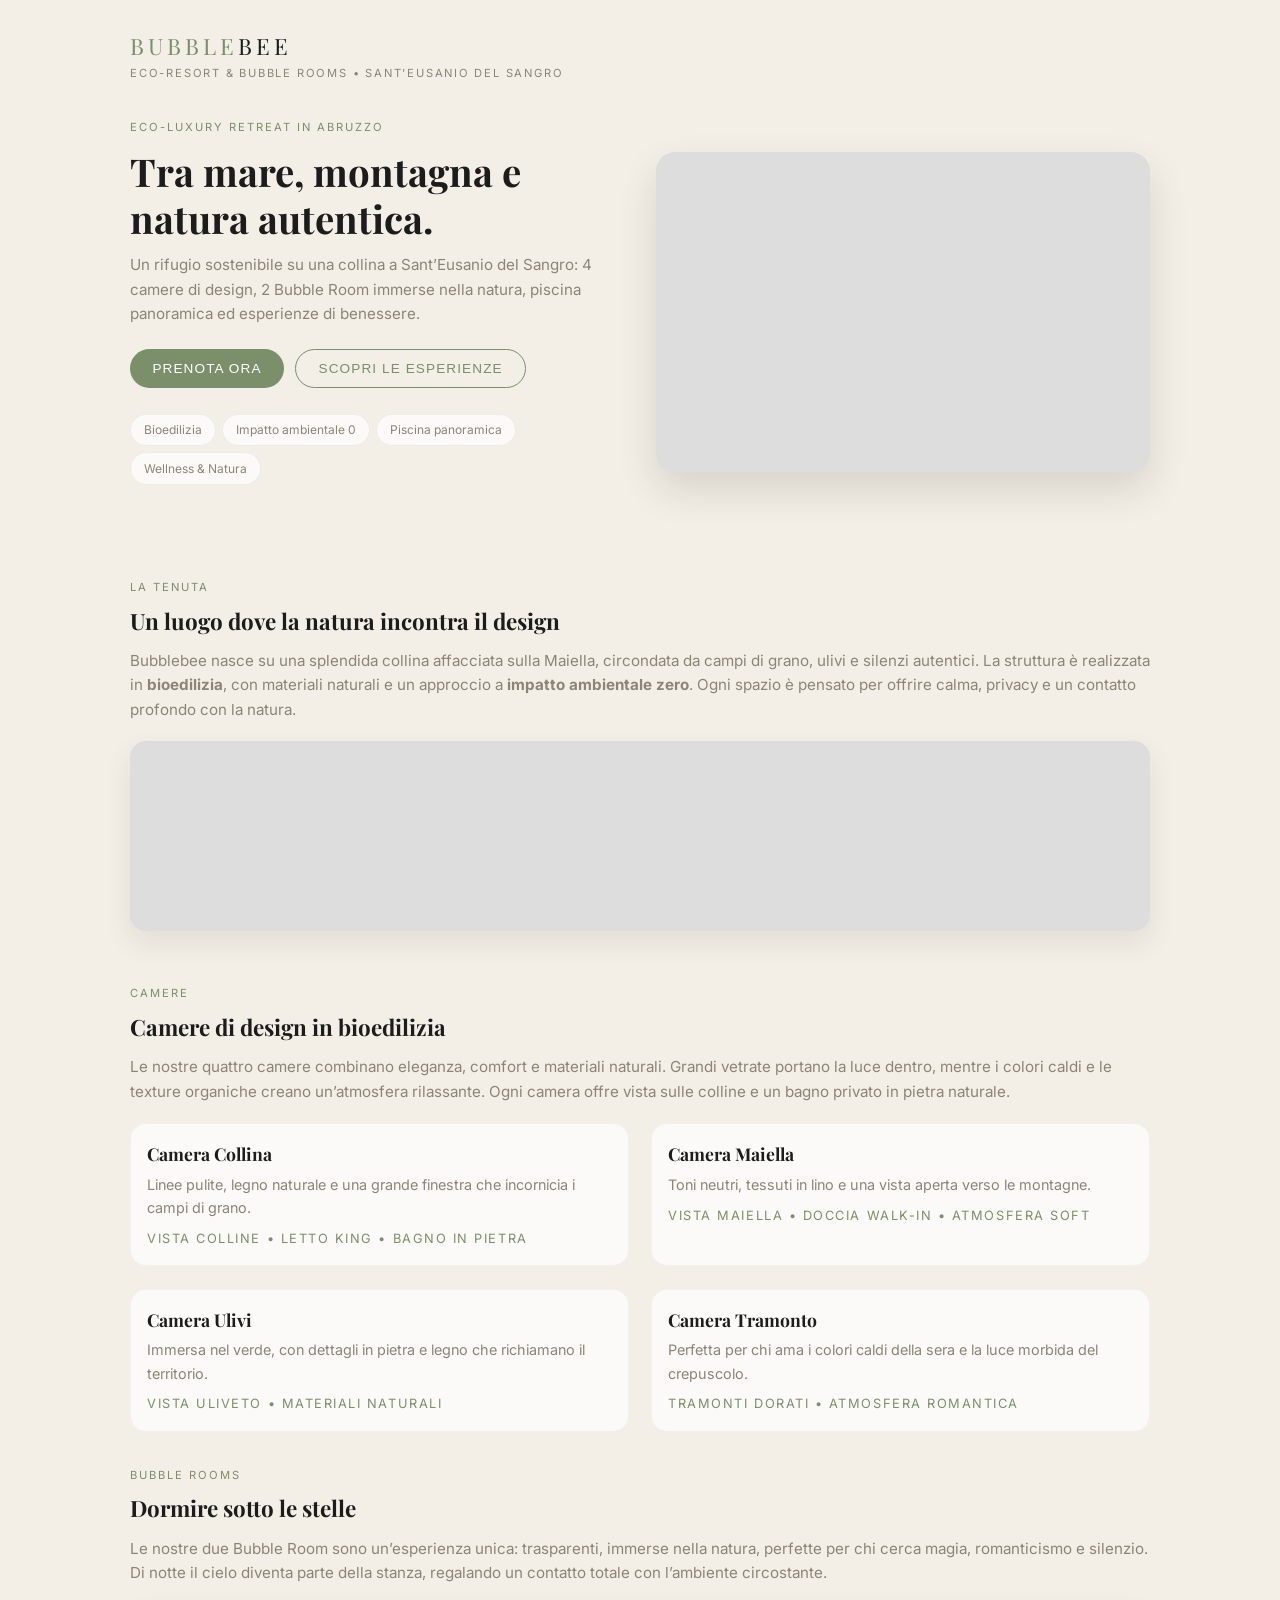
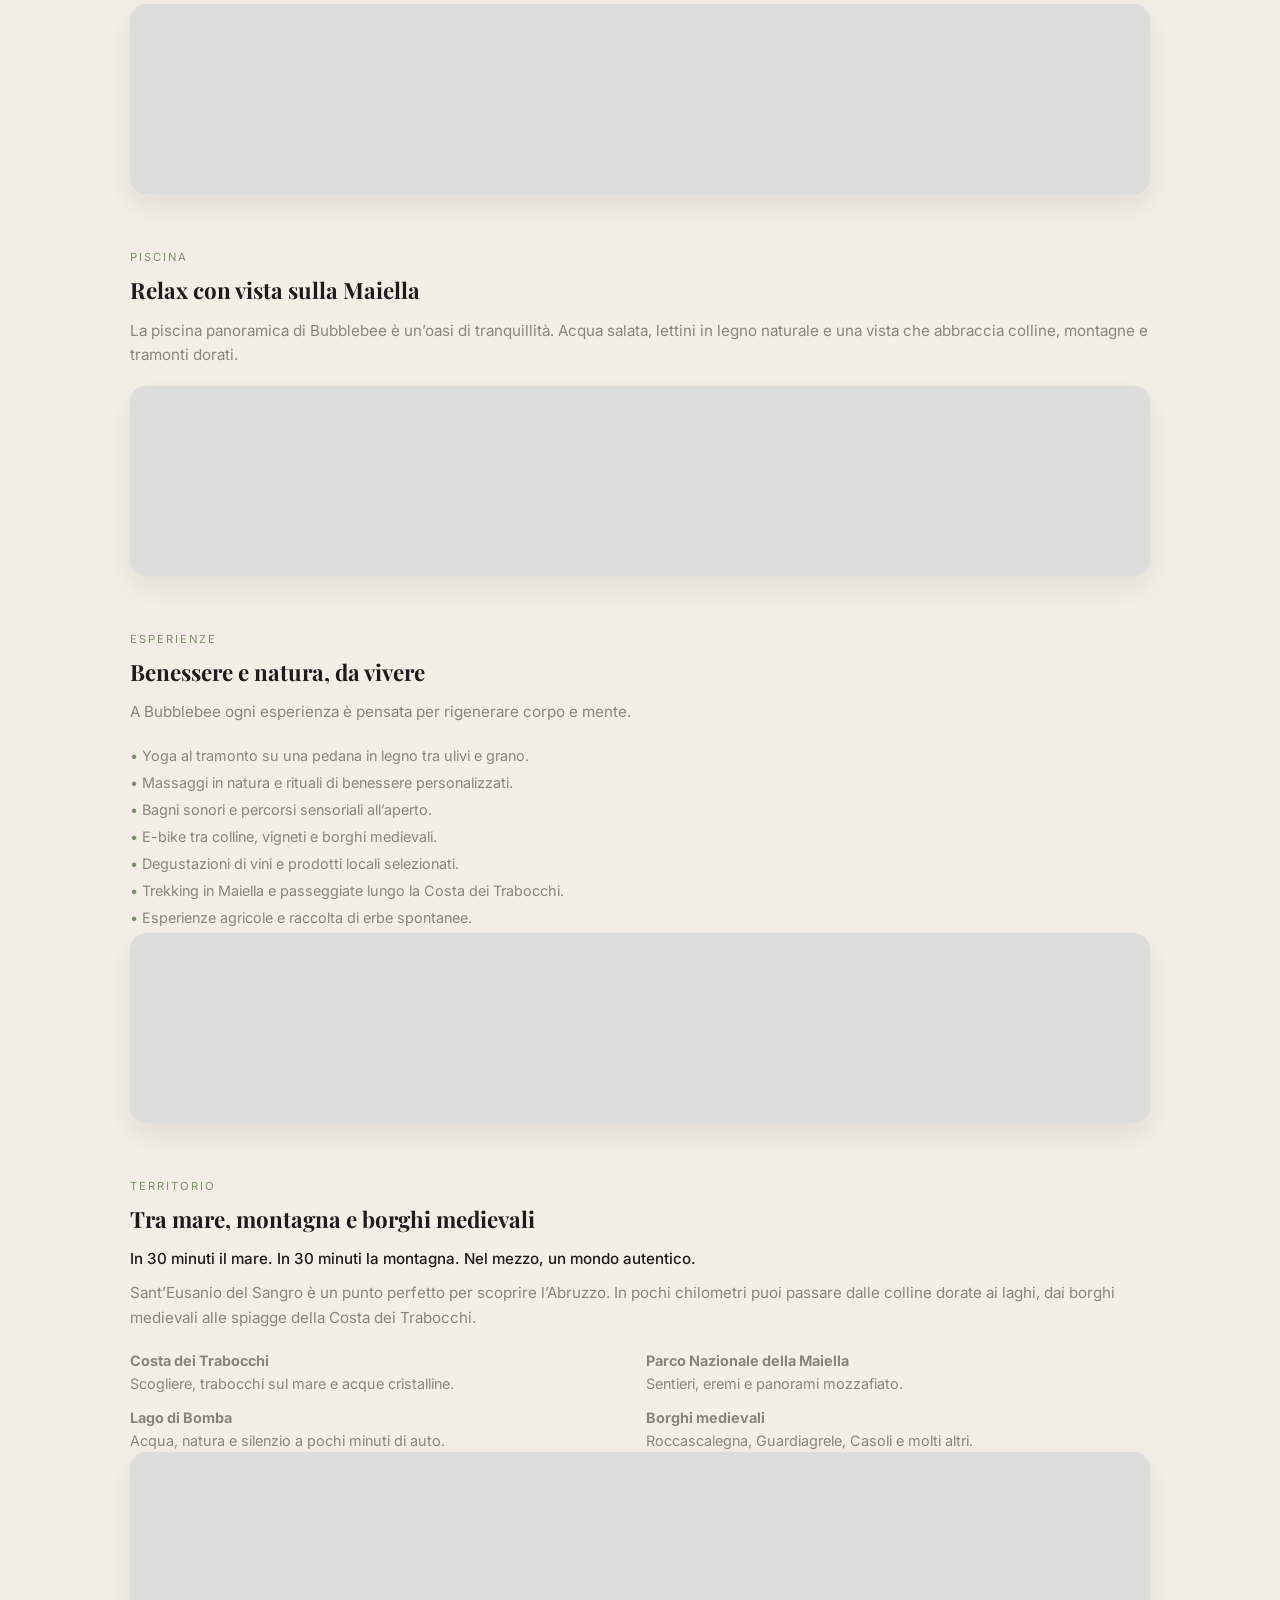
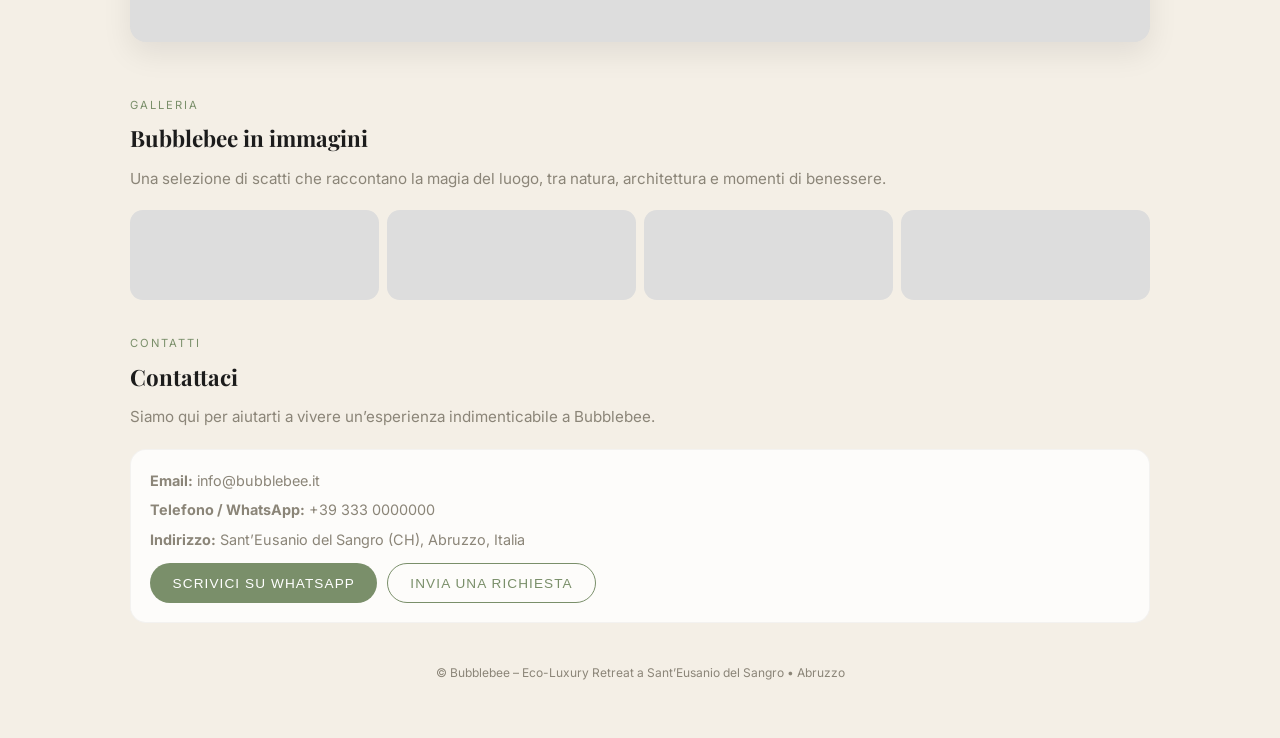
<file: index.html>
<!DOCTYPE html>
<html lang="it">
<head>
  <meta charset="UTF-8" />
  <meta name="viewport" content="width=device-width, initial-scale=1.0" />
  <title>Bubblebee | Eco-Luxury Retreat in Abruzzo</title>

  <!-- Google Fonts -->
  <link href="https://fonts.googleapis.com/css2?family=Playfair+Display:wght@500;600&family=Inter:wght@300;400;500&display=swap" rel="stylesheet">

  <style>
    :root {
      --bg: #f4efe6;
      --text: #1c1c1c;
      --accent: #7a8f6a;
      --gold: #cbb892;
      --muted: #8b8578;
      --max-width: 1100px;
    }

    * {
      margin: 0;
      padding: 0;
      box-sizing: border-box;
    }

    body {
      font-family: 'Inter', system-ui, -apple-system, BlinkMacSystemFont, sans-serif;
      background-color: var(--bg);
      color: var(--text);
      line-height: 1.6;
      -webkit-font-smoothing: antialiased;
    }

    img {
      max-width: 100%;
      display: block;
    }

    a {
      text-decoration: none;
      color: inherit;
    }

    .page {
      max-width: var(--max-width);
      margin: 0 auto;
      padding: 0 1.5rem 3rem;
    }

    header {
      padding: 1.2rem 0 0.8rem;
      display: flex;
      align-items: center;
      justify-content: space-between;
    }

    .logo {
      font-family: 'Playfair Display', serif;
      font-size: 1.4rem;
      letter-spacing: 0.18em;
      text-transform: uppercase;
    }

    .logo span {
      color: var(--accent);
    }

    .header-tagline {
      font-size: 0.7rem;
      text-transform: uppercase;
      letter-spacing: 0.16em;
      color: var(--muted);
    }

    /* HERO */
    .hero {
      padding: 1.5rem 0 2.5rem;
    }

    .hero-tag {
      font-size: 0.7rem;
      text-transform: uppercase;
      letter-spacing: 0.18em;
      color: var(--accent);
      margin-bottom: 0.7rem;
    }

    .hero-title {
      font-family: 'Playfair Display', serif;
      font-size: 1.9rem;
      line-height: 1.2;
      margin-bottom: 0.8rem;
    }

    .hero-subtitle {
      font-size: 0.95rem;
      color: var(--muted);
      margin-bottom: 1.4rem;
    }

    .hero-cta {
      display: flex;
      gap: 0.7rem;
      margin-bottom: 1.6rem;
      flex-wrap: wrap;
    }

    .btn-primary {
      background-color: var(--accent);
      color: #fff;
      padding: 0.7rem 1.4rem;
      border-radius: 999px;
      font-size: 0.85rem;
      letter-spacing: 0.08em;
      text-transform: uppercase;
      border: none;
      cursor: pointer;
    }

    .btn-outline {
      border: 1px solid var(--accent);
      color: var(--accent);
      padding: 0.7rem 1.4rem;
      border-radius: 999px;
      font-size: 0.85rem;
      letter-spacing: 0.08em;
      text-transform: uppercase;
      background: transparent;
      cursor: pointer;
    }

    .hero-image {
      border-radius: 1.2rem;
      overflow: hidden;
      margin-top: 0.8rem;
      box-shadow: 0 18px 40px rgba(0, 0, 0, 0.12);
      background: #ddd;
      min-height: 210px;
      background-image: url("https://images.pexels.com/photos/258154/pexels-photo-258154.jpeg");
      background-size: cover;
      background-position: center;
    }

    /* SECTIONS */
    section {
      padding: 2.2rem 0 0;
    }

    .section-label {
      font-size: 0.7rem;
      text-transform: uppercase;
      letter-spacing: 0.18em;
      color: var(--accent);
      margin-bottom: 0.4rem;
    }

    .section-title {
      font-family: 'Playfair Display', serif;
      font-size: 1.4rem;
      margin-bottom: 0.6rem;
    }

    .section-text {
      font-size: 0.95rem;
      color: var(--muted);
      margin-bottom: 1.2rem;
    }

    .card-image {
      border-radius: 1rem;
      overflow: hidden;
      margin-bottom: 1.2rem;
      background: #ddd;
      min-height: 190px;
      background-size: cover;
      background-position: center;
      box-shadow: 0 12px 30px rgba(0, 0, 0, 0.08);
    }

    .pill-row {
      display: flex;
      flex-wrap: wrap;
      gap: 0.4rem;
      margin-bottom: 1.2rem;
    }

    .pill {
      border-radius: 999px;
      border: 1px solid rgba(0, 0, 0, 0.06);
      padding: 0.35rem 0.8rem;
      font-size: 0.75rem;
      color: var(--muted);
      background-color: rgba(255, 255, 255, 0.7);
    }

    /* ROOMS GRID */
    .rooms-grid {
      display: grid;
      grid-template-columns: 1fr;
      gap: 1.4rem;
      margin-top: 0.8rem;
    }

    .room-card {
      background: rgba(255, 255, 255, 0.7);
      border-radius: 1rem;
      padding: 1rem;
      border: 1px solid rgba(0, 0, 0, 0.04);
    }

    .room-title {
      font-family: 'Playfair Display', serif;
      font-size: 1.1rem;
      margin-bottom: 0.3rem;
    }

    .room-text {
      font-size: 0.9rem;
      color: var(--muted);
      margin-bottom: 0.6rem;
    }

    .room-meta {
      font-size: 0.8rem;
      color: var(--accent);
      text-transform: uppercase;
      letter-spacing: 0.12em;
    }

    /* EXPERIENCES LIST */
    .experience-list {
      list-style: none;
      margin-top: 0.4rem;
    }

    .experience-list li {
      font-size: 0.9rem;
      color: var(--muted);
      margin-bottom: 0.25rem;
    }

    .experience-list li::before {
      content: "• ";
      color: var(--accent);
    }

    /* TERRITORY */
    .territory-highlight {
      font-size: 0.95rem;
      color: var(--text);
      font-weight: 500;
      margin-bottom: 0.6rem;
    }

    .territory-grid {
      display: grid;
      grid-template-columns: 1fr;
      gap: 0.7rem;
      font-size: 0.9rem;
      color: var(--muted);
    }

    /* GALLERY */
    .gallery-grid {
      display: grid;
      grid-template-columns: repeat(2, 1fr);
      gap: 0.5rem;
      margin-top: 0.8rem;
    }

    .gallery-item {
      border-radius: 0.8rem;
      overflow: hidden;
      background: #ddd;
      min-height: 90px;
      background-size: cover;
      background-position: center;
    }

    /* CONTACT */
    .contact-box {
      background: rgba(255, 255, 255, 0.8);
      border-radius: 1rem;
      padding: 1.2rem;
      border: 1px solid rgba(0, 0, 0, 0.04);
      margin-top: 0.8rem;
    }

    .contact-row {
      font-size: 0.9rem;
      color: var(--muted);
      margin-bottom: 0.4rem;
    }

    .contact-actions {
      display: flex;
      flex-wrap: wrap;
      gap: 0.6rem;
      margin-top: 0.8rem;
    }

    footer {
      padding-top: 2.5rem;
      font-size: 0.75rem;
      color: var(--muted);
      text-align: center;
    }

    /* DESKTOP */
    @media (min-width: 768px) {
      .page {
        padding: 0 2.5rem 3.5rem;
      }

      header {
        padding-top: 1.8rem;
      }

      .hero {
        display: grid;
        grid-template-columns: 1.1fr 1.1fr;
        gap: 2rem;
        align-items: center;
      }

      .hero-title {
        font-size: 2.4rem;
      }

      .hero-image {
        margin-top: 0;
        min-height: 320px;
      }

      .rooms-grid {
        grid-template-columns: repeat(2, 1fr);
      }

      .gallery-grid {
        grid-template-columns: repeat(4, 1fr);
      }

      .territory-grid {
        grid-template-columns: repeat(2, 1fr);
      }
    }
  </style>
</head>
<body>
  <div class="page">
    <!-- HEADER -->
    <header>
      <div>
        <div class="logo"><span>Bubble</span>bee</div>
        <div class="header-tagline">Eco-Resort & Bubble Rooms • Sant'Eusanio del Sangro</div>
      </div>
    </header>

    <!-- HERO -->
    <main>
      <section class="hero" id="top">
        <div>
          <div class="hero-tag">Eco-Luxury Retreat in Abruzzo</div>
          <h1 class="hero-title">Tra mare, montagna e natura autentica.</h1>
          <p class="hero-subtitle">
            Un rifugio sostenibile su una collina a Sant’Eusanio del Sangro: 4 camere di design,
            2 Bubble Room immerse nella natura, piscina panoramica ed esperienze di benessere.
          </p>
          <div class="hero-cta">
            <button class="btn-primary">Prenota ora</button>
            <button class="btn-outline">Scopri le esperienze</button>
          </div>
          <div class="pill-row">
            <span class="pill">Bioedilizia</span>
            <span class="pill">Impatto ambientale 0</span>
            <span class="pill">Piscina panoramica</span>
            <span class="pill">Wellness & Natura</span>
          </div>
        </div>
        <div class="hero-image"></div>
      </section>

      <!-- LA TENUTA -->
      <section id="tenuta">
        <div class="section-label">La Tenuta</div>
        <h2 class="section-title">Un luogo dove la natura incontra il design</h2>
        <p class="section-text">
          Bubblebee nasce su una splendida collina affacciata sulla Maiella, circondata da campi di grano,
          ulivi e silenzi autentici. La struttura è realizzata in <strong>bioedilizia</strong>, con materiali
          naturali e un approccio a <strong>impatto ambientale zero</strong>. Ogni spazio è pensato per offrire
          calma, privacy e un contatto profondo con la natura.
        </p>
        <div class="card-image"
             style="background-image:url('https://images.pexels.com/photos/259588/pexels-photo-259588.jpeg');">
        </div>
      </section>

      <!-- CAMERE -->
      <section id="camere">
        <div class="section-label">Camere</div>
        <h2 class="section-title">Camere di design in bioedilizia</h2>
        <p class="section-text">
          Le nostre quattro camere combinano eleganza, comfort e materiali naturali. Grandi vetrate portano
          la luce dentro, mentre i colori caldi e le texture organiche creano un’atmosfera rilassante.
          Ogni camera offre vista sulle colline e un bagno privato in pietra naturale.
        </p>

        <div class="rooms-grid">
          <article class="room-card">
            <h3 class="room-title">Camera Collina</h3>
            <p class="room-text">
              Linee pulite, legno naturale e una grande finestra che incornicia i campi di grano.
            </p>
            <div class="room-meta">Vista colline • Letto king • Bagno in pietra</div>
          </article>

          <article class="room-card">
            <h3 class="room-title">Camera Maiella</h3>
            <p class="room-text">
              Toni neutri, tessuti in lino e una vista aperta verso le montagne.
            </p>
            <div class="room-meta">Vista Maiella • Doccia walk-in • Atmosfera soft</div>
          </article>

          <article class="room-card">
            <h3 class="room-title">Camera Ulivi</h3>
            <p class="room-text">
              Immersa nel verde, con dettagli in pietra e legno che richiamano il territorio.
            </p>
            <div class="room-meta">Vista uliveto • Materiali naturali</div>
          </article>

          <article class="room-card">
            <h3 class="room-title">Camera Tramonto</h3>
            <p class="room-text">
              Perfetta per chi ama i colori caldi della sera e la luce morbida del crepuscolo.
            </p>
            <div class="room-meta">Tramonti dorati • Atmosfera romantica</div>
          </article>
        </div>
      </section>

      <!-- BUBBLE ROOMS -->
      <section id="bubble">
        <div class="section-label">Bubble Rooms</div>
        <h2 class="section-title">Dormire sotto le stelle</h2>
        <p class="section-text">
          Le nostre due Bubble Room sono un’esperienza unica: trasparenti, immerse nella natura,
          perfette per chi cerca magia, romanticismo e silenzio. Di notte il cielo diventa parte
          della stanza, regalando un contatto totale con l’ambiente circostante.
        </p>
        <div class="card-image"
             style="background-image:url('https://images.pexels.com/photos/258154/pexels-photo-258154.jpeg');">
        </div>
      </section>

      <!-- PISCINA -->
      <section id="piscina">
        <div class="section-label">Piscina</div>
        <h2 class="section-title">Relax con vista sulla Maiella</h2>
        <p class="section-text">
          La piscina panoramica di Bubblebee è un’oasi di tranquillità. Acqua salata, lettini in legno
          naturale e una vista che abbraccia colline, montagne e tramonti dorati.
        </p>
        <div class="card-image"
             style="background-image:url('https://images.pexels.com/photos/261102/pexels-photo-261102.jpeg');">
        </div>
      </section>

      <!-- ESPERIENZE -->
      <section id="esperienze">
        <div class="section-label">Esperienze</div>
        <h2 class="section-title">Benessere e natura, da vivere</h2>
        <p class="section-text">
          A Bubblebee ogni esperienza è pensata per rigenerare corpo e mente.
        </p>
        <ul class="experience-list">
          <li>Yoga al tramonto su una pedana in legno tra ulivi e grano.</li>
          <li>Massaggi in natura e rituali di benessere personalizzati.</li>
          <li>Bagni sonori e percorsi sensoriali all’aperto.</li>
          <li>E-bike tra colline, vigneti e borghi medievali.</li>
          <li>Degustazioni di vini e prodotti locali selezionati.</li>
          <li>Trekking in Maiella e passeggiate lungo la Costa dei Trabocchi.</li>
          <li>Esperienze agricole e raccolta di erbe spontanee.</li>
        </ul>
        <div class="card-image"
             style="background-image:url('https://images.pexels.com/photos/2908175/pexels-photo-2908175.jpeg');">
        </div>
      </section>

      <!-- TERRITORIO -->
      <section id="territorio">
        <div class="section-label">Territorio</div>
        <h2 class="section-title">Tra mare, montagna e borghi medievali</h2>
        <p class="territory-highlight">
          In 30 minuti il mare. In 30 minuti la montagna. Nel mezzo, un mondo autentico.
        </p>
        <p class="section-text">
          Sant’Eusanio del Sangro è un punto perfetto per scoprire l’Abruzzo. In pochi chilometri
          puoi passare dalle colline dorate ai laghi, dai borghi medievali alle spiagge della
          Costa dei Trabocchi.
        </p>
        <div class="territory-grid">
          <div><strong>Costa dei Trabocchi</strong><br>Scogliere, trabocchi sul mare e acque cristalline.</div>
          <div><strong>Parco Nazionale della Maiella</strong><br>Sentieri, eremi e panorami mozzafiato.</div>
          <div><strong>Lago di Bomba</strong><br>Acqua, natura e silenzio a pochi minuti di auto.</div>
          <div><strong>Borghi medievali</strong><br>Roccascalegna, Guardiagrele, Casoli e molti altri.</div>
        </div>
        <div class="card-image"
             style="background-image:url('https://images.pexels.com/photos/460680/pexels-photo-460680.jpeg');">
        </div>
      </section>

      <!-- GALLERIA -->
      <section id="galleria">
        <div class="section-label">Galleria</div>
        <h2 class="section-title">Bubblebee in immagini</h2>
        <p class="section-text">
          Una selezione di scatti che raccontano la magia del luogo, tra natura, architettura e momenti di benessere.
        </p>
        <div class="gallery-grid">
          <div class="gallery-item"
               style="background-image:url('https://images.pexels.com/photos/325807/pexels-photo-325807.jpeg');"></div>
          <div class="gallery-item"
               style="background-image:url('https://images.pexels.com/photos/271639/pexels-photo-271639.jpeg');"></div>
          <div class="gallery-item"
               style="background-image:url('https://images.pexels.com/photos/261187/pexels-photo-261187.jpeg');"></div>
          <div class="gallery-item"
               style="background-image:url('https://images.pexels.com/photos/210186/pexels-photo-210186.jpeg');"></div>
        </div>
      </section>

      <!-- CONTATTI -->
      <section id="contatti">
        <div class="section-label">Contatti</div>
        <h2 class="section-title">Contattaci</h2>
        <p class="section-text">
          Siamo qui per aiutarti a vivere un’esperienza indimenticabile a Bubblebee.
        </p>
        <div class="contact-box">
          <div class="contact-row"><strong>Email:</strong> info@bubblebee.it</div>
          <div class="contact-row"><strong>Telefono / WhatsApp:</strong> +39 333 0000000</div>
          <div class="contact-row"><strong>Indirizzo:</strong> Sant’Eusanio del Sangro (CH), Abruzzo, Italia</div>
          <div class="contact-actions">
            <button class="btn-primary">Scrivici su WhatsApp</button>
            <button class="btn-outline">Invia una richiesta</button>
          </div>
        </div>
      </section>
    </main>

    <footer>
      © Bubblebee – Eco-Luxury Retreat a Sant’Eusanio del Sangro • Abruzzo
    </footer>
  </div>
</body>
</html>
</file>
